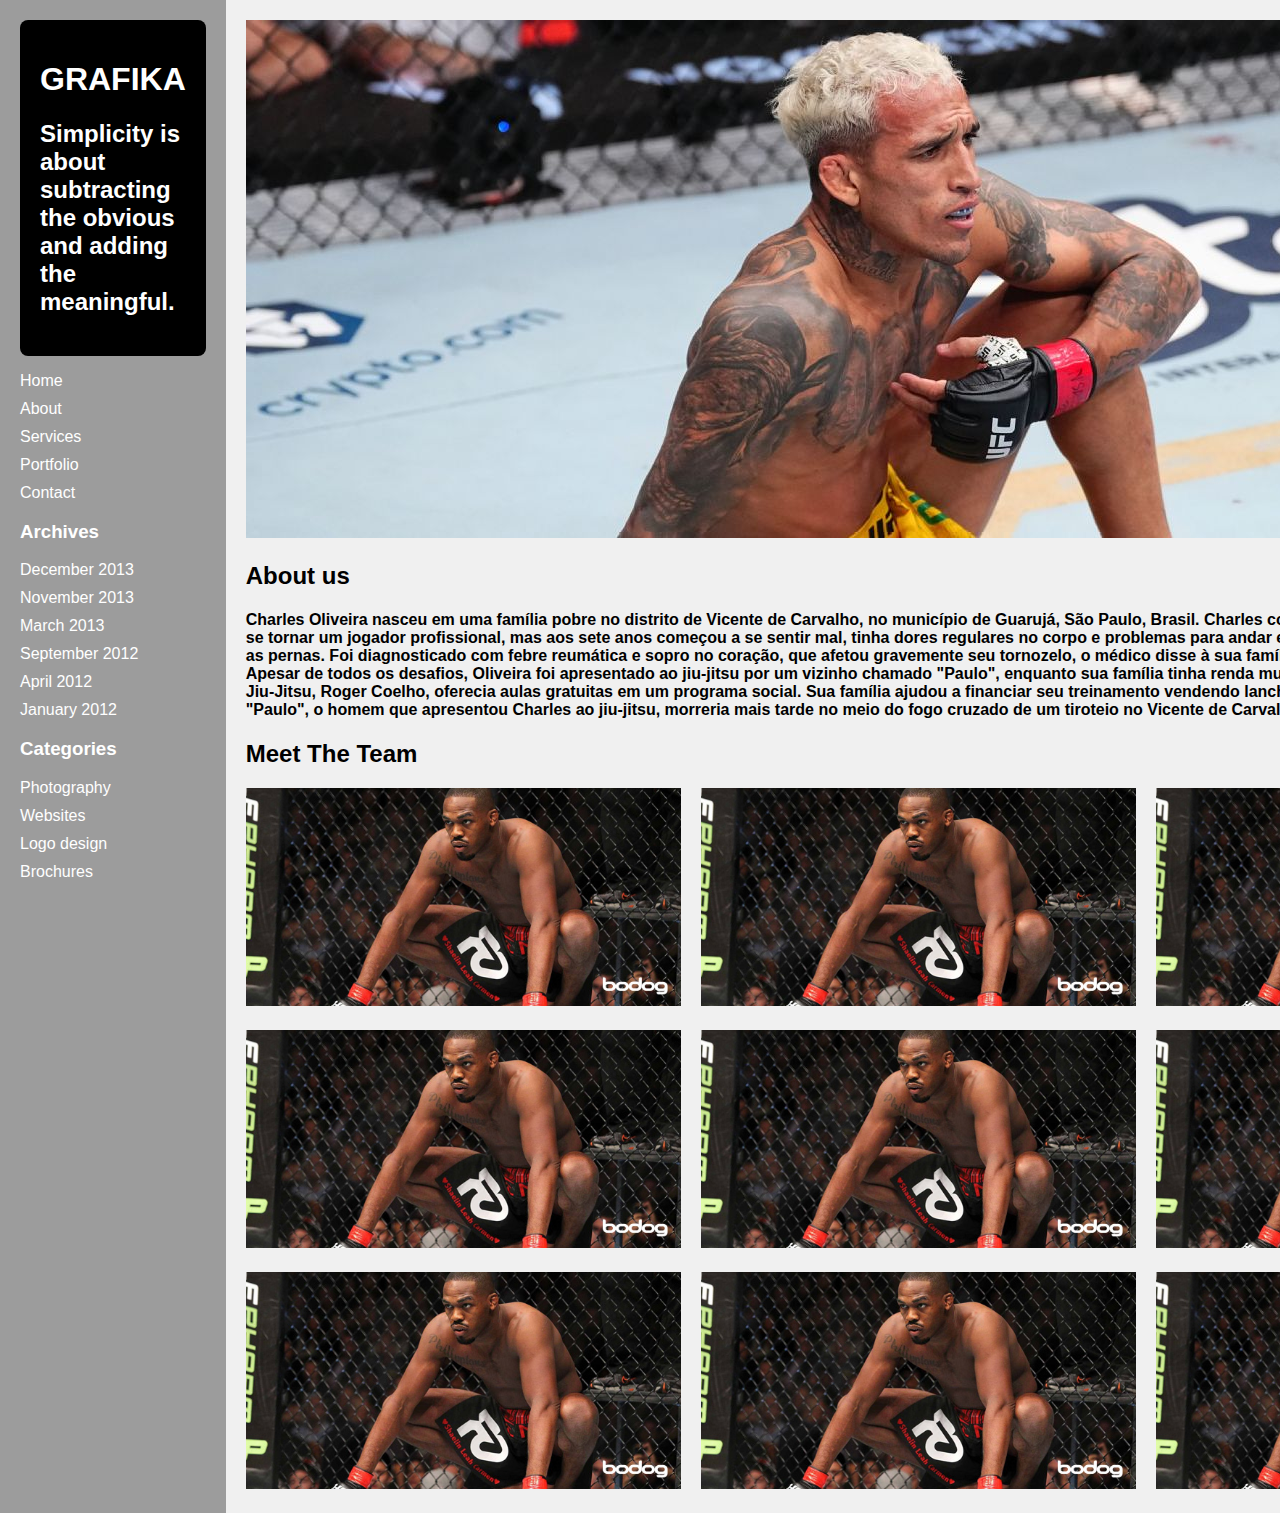
<file: index.html>
<!DOCTYPE html>
<html lang="en">
<head>
    <meta charset="UTF-8">
    <meta name="viewport" content="width=device-width, initial-scale=1.0">
    <link rel="stylesheet" href="grafika.css">
    <title>Grafika</title>
</head>
<body>
    <div class="container">
        <div class="left-column">
            <div class="black-background">
                <h1>GRAFIKA</h1>
                <h2>Simplicity is about subtracting the obvious and adding the meaningful.</h2>
            </div>
            <ul class="menu">
                <li><a href="index.html">Home</a></li>
                <li><a href="about.html">About</a></li>
                <li><a href="services.html">Services</a></li>
                <li><a href="portfolio.html">Portfolio</a></li>
                <li><a href="contact.html">Contact</a></li>
            </ul>

            <h3>Archives</h3>
            <ul class="archive-list">
                <li>December 2013</li>
                <li>November 2013</li>
                <li>March 2013</li>
                <li>September 2012</li>
                <li>April 2012</li>
                <li>January 2012</li>
            </ul>

            <h3>Categories</h3>
            <ul class="category-list">
                <li>Photography</li>
                <li>Websites</li>
                <li>Logo design</li>
                <li>Brochures</li>
            </ul>
        </div>
        
        <div class="right-column">
            <img src="r1318596_1296x518_5-2.jpg" style="margin-right: 50px;">
            <h2>About us</h2>
            <h4>Charles Oliveira nasceu em uma família pobre no distrito de Vicente de Carvalho, no município de Guarujá, São Paulo, Brasil. Charles começou a jogar futebol
                com o sonho de se tornar um jogador profissional, mas aos sete anos começou a se sentir mal, tinha dores regulares no corpo e problemas para andar e em alguns
                 casos não conseguia mexer as pernas. Foi diagnosticado com febre reumática e sopro no coração, que afetou gravemente seu tornozelo, o médico disse à sua família
                  que ele poderia ficar paraplégico. Apesar de todos os desafios, Oliveira foi apresentado ao jiu-jitsu por um vizinho chamado "Paulo", enquanto sua família tinha
                   renda muito baixa, o treinador da academia de Jiu-Jitsu, Roger Coelho, oferecia aulas gratuitas em um programa social. Sua família ajudou a financiar seu
                    treinamento vendendo lanches de rua e papelão descartado. "Paulo", o homem que apresentou Charles ao jiu-jitsu, morreria mais tarde no meio do fogo cruzado
                     de um tiroteio no Vicente de Carvalho, quando Charles tinha 14 anos.[4]</h4>
            
            <h2>Meet The Team</h2>
            <div class="gallery team">
                <div><img src="jon-jones-marreta-1.jpg" class="team-img"></div>
                <div><img src="jon-jones-marreta-1.jpg" class="team-img"></div>
                <div><img src="jon-jones-marreta-1.jpg" class="team-img"></div>
                <div><img src="jon-jones-marreta-1.jpg" class="team-img"></div>
                <div><img src="jon-jones-marreta-1.jpg" class="team-img"></div>
                <div><img src="jon-jones-marreta-1.jpg" class="team-img"></div>
                <div><img src="jon-jones-marreta-1.jpg" class="team-img"></div>
                <div><img src="jon-jones-marreta-1.jpg" class="team-img"></div>
                <div><img src="jon-jones-marreta-1.jpg" class="team-img"></div>
            </div>
        </div>

        <div class="third-column">
            <h2>Our Skills</h2>
            <h4>Frontend Development</h4>
            <div class="chart">
                <div class="progress" style="width: 71%;"></div>
                <div class="progress-label">71%</div>
              </div>
            
                
                <h4>Phothoshop</h4>
                <div class="chart">
                    <div class="progress" style="width: 71%;"></div>
                    <div class="progress-label">85%</div>
                  </div>

                  <h4>Wordpress</h4>
                <div class="chart">
                    <div class="progress" style="width: 71%;"></div>
                    <div class="progress-label">76%</div>
                  </div>

                  <h4>Plugins</h4>
                <div class="chart">
                    <div class="progress" style="width: 71%;"></div>
                    <div class="progress-label">53%</div>
                  </div>
              
              
        </div>
    </div>
</body>
</html>
</file>
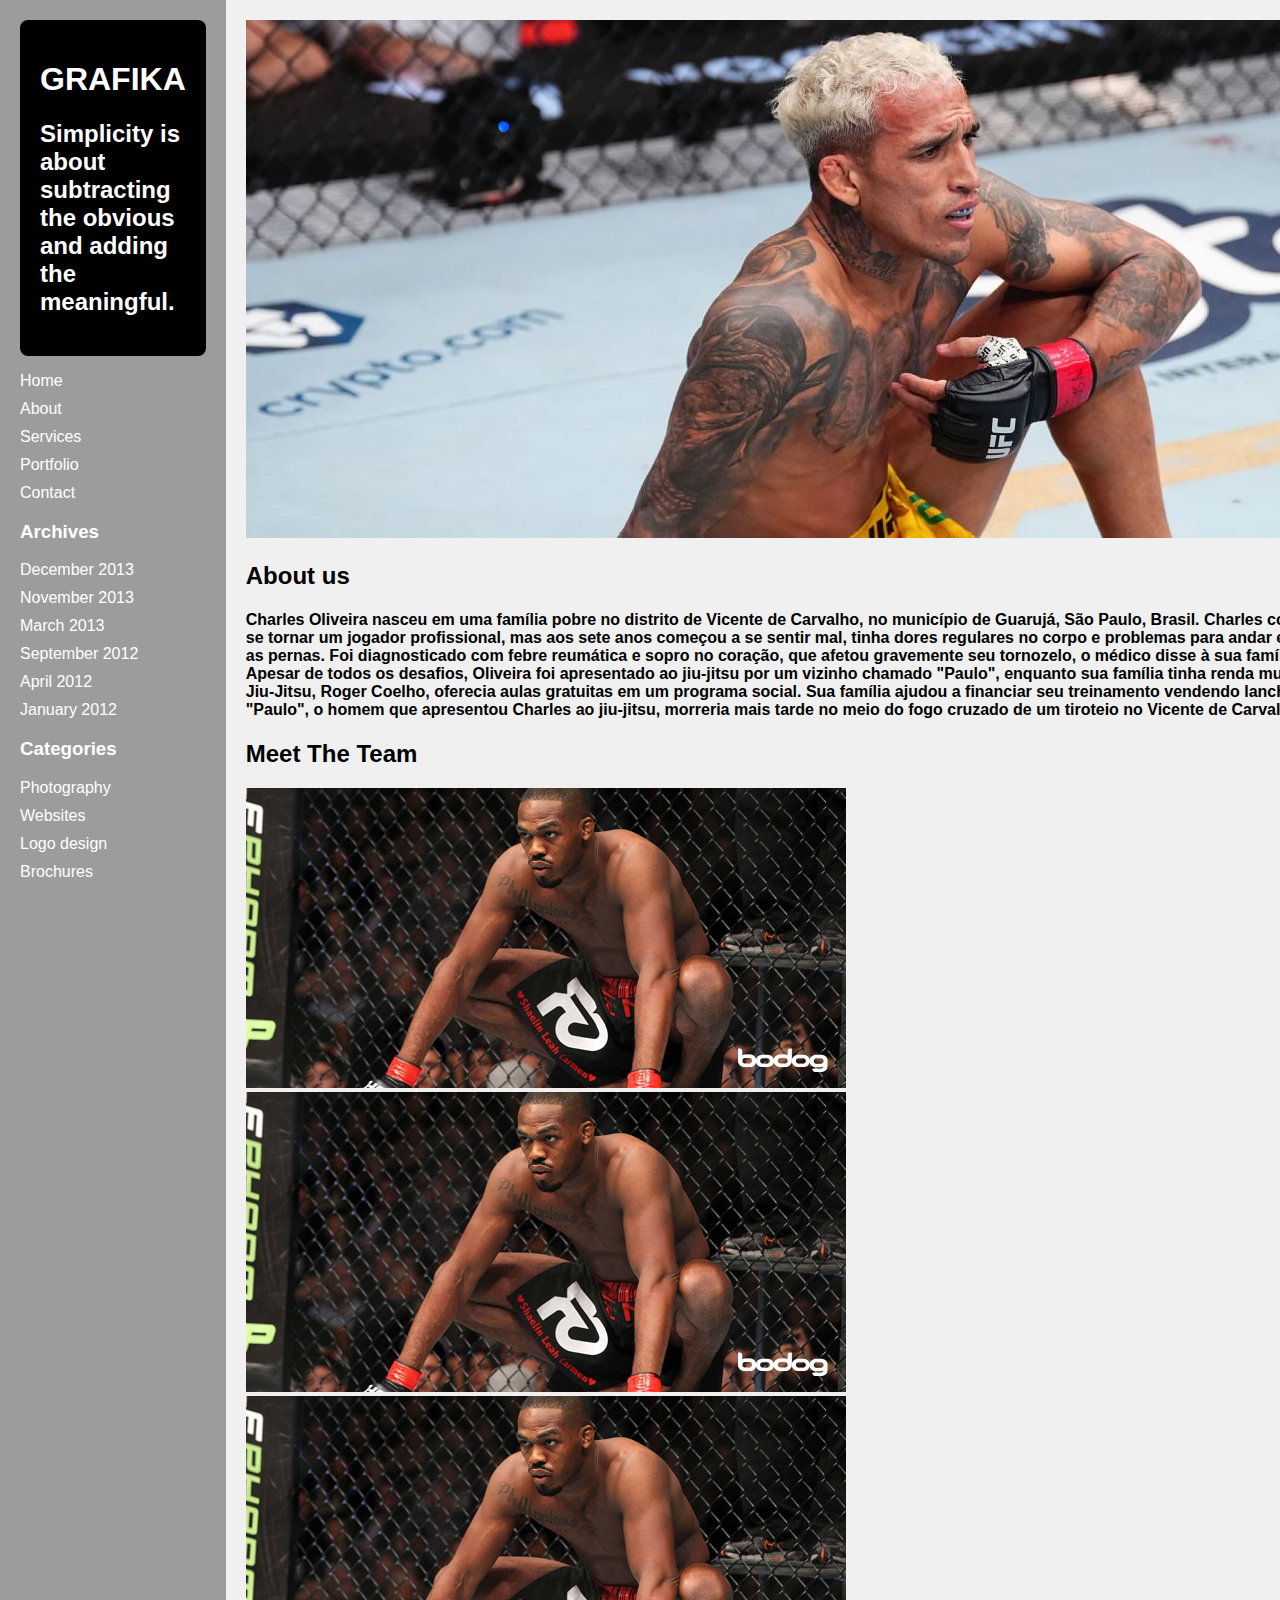
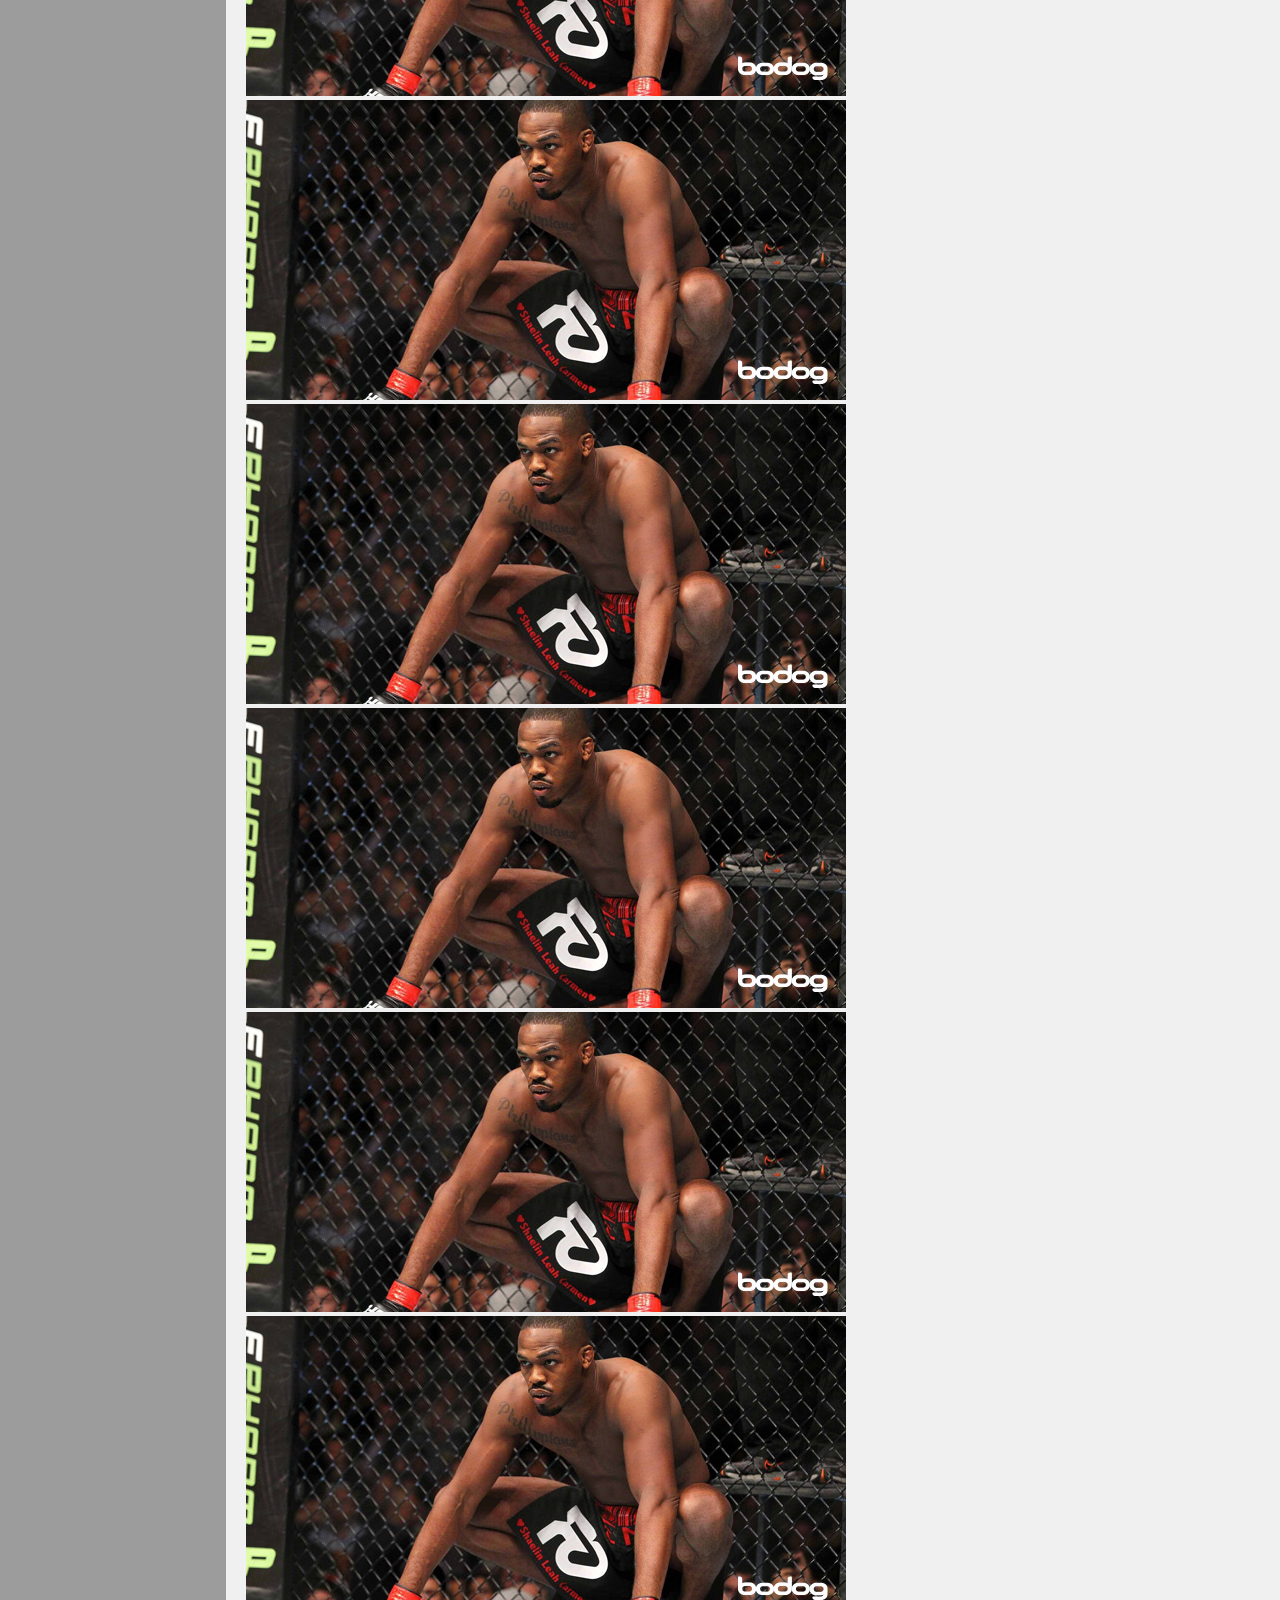
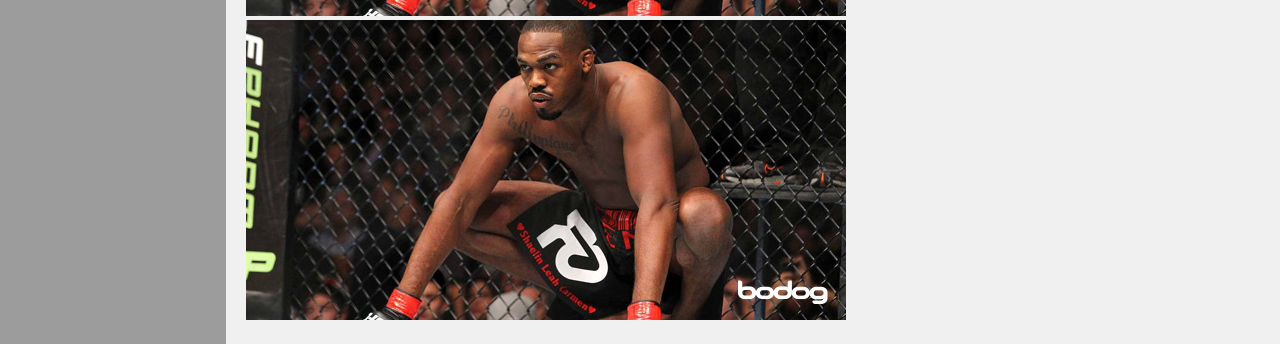
<file: about.html>
<!DOCTYPE html>
<html lang="en">
<head>
    <meta charset="UTF-8">
    <meta name="viewport" content="width=device-width, initial-scale=1.0">
    <link rel="stylesheet" href="grafika.css">
    <title>Grafika</title>
</head>
<body>
    <div class="container">
        <div class="left-column">
            <div class="black-background">
                <h1>GRAFIKA</h1>
                <h2>Simplicity is about subtracting the obvious and adding the meaningful.</h2>
            </div>
            <div class="yellow-background">
                <ul class="menu">
                    <li><a href="home.html">Home</a></li>
                    <li><a href="about.html">About</a></li>
                    <li><a href="services.html">Services</a></li>
                    <li><a href="portfolio.html">Portfolio</a></li>
                    <li><a href="contact.html">Contact</a></li>
                </ul>
            </div>
            <div class="white-background">
                <h3>Archives</h3>
                <ul class="archive-list">
                    <li>December 2013</li>
                    <li>November 2013</li>
                    <li>March 2013</li>
                    <li>September 2012</li>
                    <li>April 2012</li>
                    <li>January 2012</li>
                </ul>
                <div class="divider"></div>
                <h3>Categories</h3>
                <ul class="category-list">
                    <li>Photography</li>
                    <li>Websites</li>
                    <li>Logo design</li>
                    <li>Brochures</li>
                </ul>
                <div class="divider"></div>
            </div>
        </div>
        
        <div class="right-column">
            <img src="r1318596_1296x518_5-2.jpg" style="margin-right: 50px;">
            <h2>About us</h2>
            <h4>Charles Oliveira nasceu em uma família pobre no distrito de Vicente de Carvalho, no município de Guarujá, São Paulo, Brasil. Charles começou a jogar futebol com o sonho de se tornar um jogador profissional, mas aos sete anos começou a se sentir mal, tinha dores regulares no corpo e problemas para andar e em alguns casos não conseguia mexer as pernas. Foi diagnosticado com febre reumática e sopro no coração, que afetou gravemente seu tornozelo, o médico disse à sua família que ele poderia ficar paraplégico. Apesar de todos os desafios, Oliveira foi apresentado ao jiu-jitsu por um vizinho chamado "Paulo", enquanto sua família tinha renda muito baixa, o treinador da academia de Jiu-Jitsu, Roger Coelho, oferecia aulas gratuitas em um programa social. Sua família ajudou a financiar seu treinamento vendendo lanches de rua e papelão descartado. "Paulo", o homem que apresentou Charles ao jiu-jitsu, morreria mais tarde no meio do fogo cruzado de um tiroteio no Vicente de Carvalho, quando Charles tinha 14 anos.</h4>
            
            <h2>Meet The Team</h2>
            <div class="gallery">
                <div><img src="jon-jones-marreta-1.jpg" class="team-img"></div>
                <div><img src="jon-jones-marreta-1.jpg" class="team-img"></div>
                <div><img src="jon-jones-marreta-1.jpg" class="team-img"></div>
                <div><img src="jon-jones-marreta-1.jpg" class="team-img"></div>
                <div><img src="jon-jones-marreta-1.jpg" class="team-img"></div>
                <div><img src="jon-jones-marreta-1.jpg" class="team-img"></div>
                <div><img src="jon-jones-marreta-1.jpg" class="team-img"></div>
                <div><img src="jon-jones-marreta-1.jpg" class="team-img"></div>
                <div><img src="jon-jones-marreta-1.jpg" class="team-img"></div>
            </div>
        </div>

        <div class="third-column">
            <h2>Our Skills</h2>
            <h4>Frontend Development</h4>
            <div class="chart">
                <div class="progress" style="width: 71%;"></div>
                <div class="progress-label">71%</div>
            </div>
            
            <h4>Phothoshop</h4>
            <div class="chart">
                <div class="progress" style="width: 85%;"></div>
                <div class="progress-label">85%</div>
            </div>

            <h4>Wordpress</h4>
            <div class="chart">
                <div class="progress" style="width: 76%;"></div>
                <div class="progress-label">76%</div>
            </div>

            <h4>Plugins</h4>
            <div class="chart">
                <div class="progress" style="width: 53%;"></div>
                <div class="progress-label">53%</div>
            </div>
        </div>
    </div>
</body>
</html>
</file>
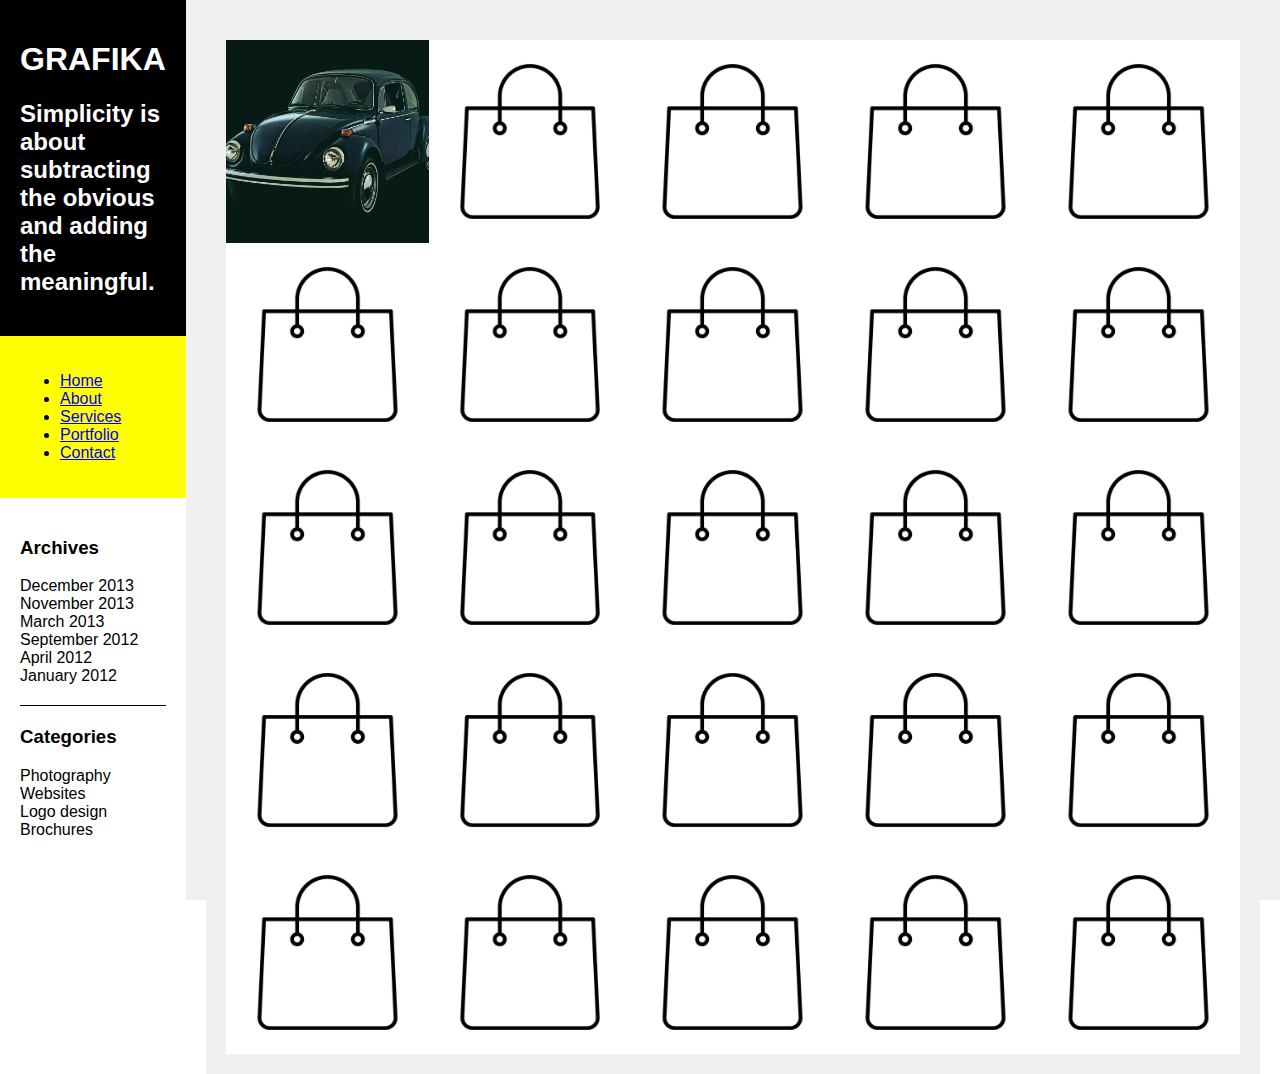
<file: portifolio.html>
<!DOCTYPE html>
<html lang="en">
<head>
    <meta charset="UTF-8">
    <meta name="viewport" content="width=device-width, initial-scale=1.0">
    <title>Grafika</title>
    <link rel="stylesheet" href="portifolio.css">
</head>
<body>
    <div class="container">
        <div class="left-column">
            <div class="black-section">
                <h1>GRAFIKA</h1>
                <h2>Simplicity is about subtracting the obvious and adding the meaningful.</h2>
            </div>
            <div class="yellow-section">
                <ul id="menu">
                    <li><a href="home.html">Home</a></li>
                    <li><a href="about.html">About</a></li>
                    <li><a href="services.html">Services</a></li>
                    <li><a href="portfolio.html">Portfolio</a></li>
                    <li><a href="contact.html">Contact</a></li>
                </ul>
            </div>
            <div class="white-section">
                
                <ul class="archive-list">
                    <h3>Archives</h3>
                    <li>December 2013</li>
                    <li>November 2013</li>
                    <li>March 2013</li>
                    <li>September 2012</li>
                    <li>April 2012</li>
                    <li>January 2012</li>
                </ul>
                <div class="divider"></div>
                
                <ul class="category-list">
                    <h3>Categories</h3>
                    <li>Photography</li>
                    <li>Websites</li>
                    <li>Logo design</li>
                    <li>Brochures</li>
                </ul>
            </div>
        </div>

        <div class="right-column">
            <div class="right-column">
                <div class="portfolio">
                    <div class="row">
                        <img src="volkswagen_kafer_1302-fusca-super-beetle-modelo-alemao-azul-frente-estudio-com-fundo-preto.webp" alt="Imagem 1">
                        <img src="2205906-icone-de-sacola-de-compras-vetor.jpg" alt="Imagem 2">
                        <img src="2205906-icone-de-sacola-de-compras-vetor.jpg" alt="Imagem 3">
                        <img src="2205906-icone-de-sacola-de-compras-vetor.jpg" alt="Imagem 4">
                        <img src="2205906-icone-de-sacola-de-compras-vetor.jpg" alt="Imagem 5">
                    </div>
                    <div class="row">
                        <img src="2205906-icone-de-sacola-de-compras-vetor.jpg" alt="Imagem 1">
                        <img src="2205906-icone-de-sacola-de-compras-vetor.jpg" alt="Imagem 2">
                        <img src="2205906-icone-de-sacola-de-compras-vetor.jpg" alt="Imagem 3">
                        <img src="2205906-icone-de-sacola-de-compras-vetor.jpg" alt="Imagem 4">
                        <img src="2205906-icone-de-sacola-de-compras-vetor.jpg" alt="Imagem 5">
                    </div>
                    <div class="row">
                        <img src="2205906-icone-de-sacola-de-compras-vetor.jpg" alt="Imagem 1">
                        <img src="2205906-icone-de-sacola-de-compras-vetor.jpg" alt="Imagem 2">
                        <img src="2205906-icone-de-sacola-de-compras-vetor.jpg" alt="Imagem 3">
                        <img src="2205906-icone-de-sacola-de-compras-vetor.jpg" alt="Imagem 4">
                        <img src="2205906-icone-de-sacola-de-compras-vetor.jpg" alt="Imagem 5">
                    </div>
                    <div class="row">
                        <img src="2205906-icone-de-sacola-de-compras-vetor.jpg" alt="Imagem 1">
                        <img src="2205906-icone-de-sacola-de-compras-vetor.jpg" alt="Imagem 2">
                        <img src="2205906-icone-de-sacola-de-compras-vetor.jpg" alt="Imagem 3">
                        <img src="2205906-icone-de-sacola-de-compras-vetor.jpg" alt="Imagem 4">
                        <img src="2205906-icone-de-sacola-de-compras-vetor.jpg" alt="Imagem 5">
                    </div>
                    <div class="row">
                        <img src="2205906-icone-de-sacola-de-compras-vetor.jpg" alt="Imagem 1">
                        <img src="2205906-icone-de-sacola-de-compras-vetor.jpg" alt="Imagem 2">
                        <img src="2205906-icone-de-sacola-de-compras-vetor.jpg" alt="Imagem 3">
                        <img src="2205906-icone-de-sacola-de-compras-vetor.jpg" alt="Imagem 4">
                        <img src="2205906-icone-de-sacola-de-compras-vetor.jpg" alt="Imagem 5">
                    </div>
                    
                   
                </div>
            </div>
            


        </div>
       
</body>
</html>
</file>
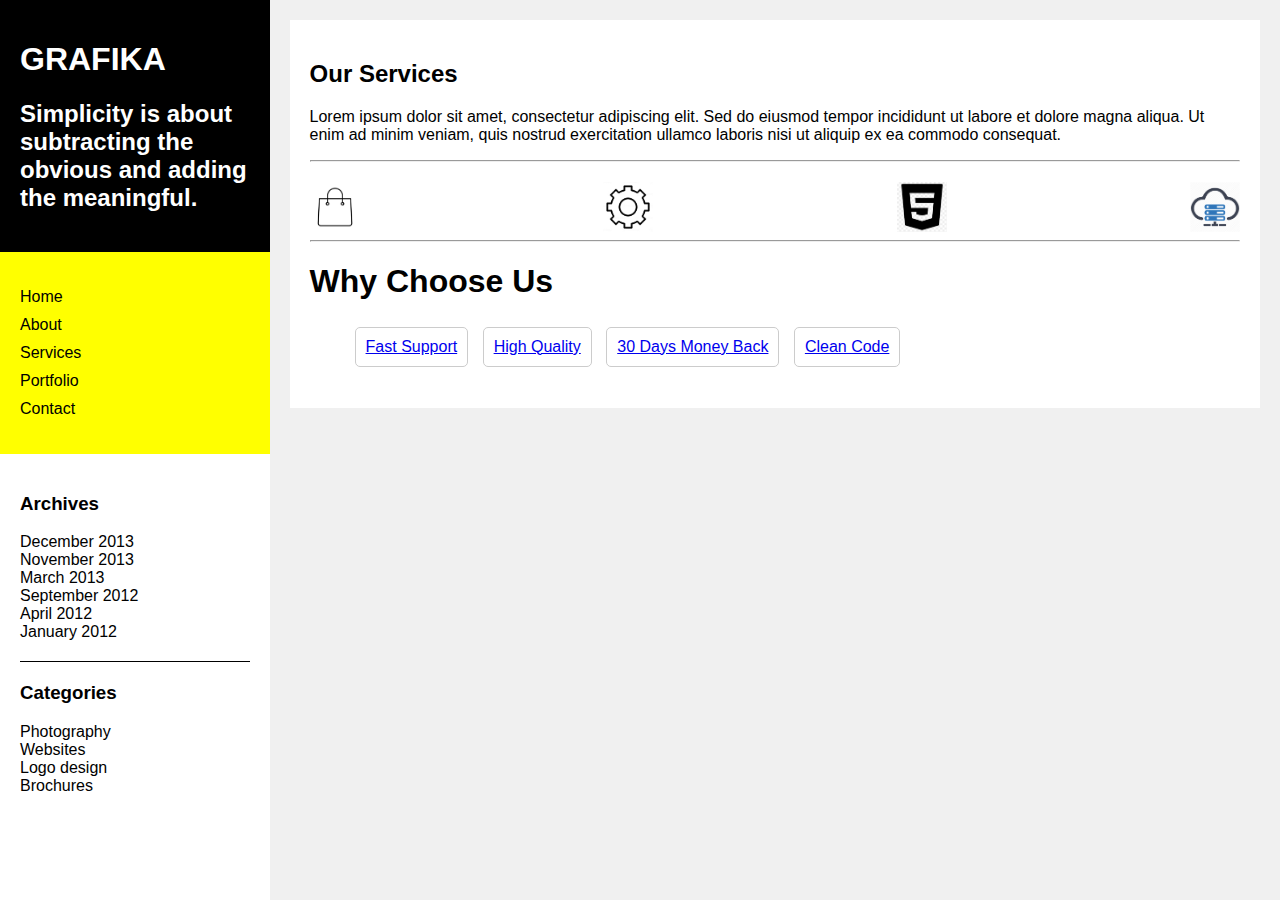
<file: services.html>
<!DOCTYPE html>
<html lang="en">
<head>
    <meta charset="UTF-8">
    <meta name="viewport" content="width=device-width, initial-scale=1.0">
    <link rel="stylesheet" href="services.css">
    <title>Grafika</title>
</head>
<body>
    <div class="container">
        <div class="left-column">
            <div class="black-background">
                <h1>GRAFIKA</h1>
                <h2>Simplicity is about subtracting the obvious and adding the meaningful.</h2>
            </div>
            <div class="yellow-background">
                <ul class="menu">
                    <li><a href="home.html">Home</a></li>
                    <li><a href="about.html">About</a></li>
                    <li><a href="services.html">Services</a></li>
                    <li><a href="portfolio.html">Portfolio</a></li>
                    <li><a href="contact.html">Contact</a></li>
                </ul>
            </div>
            <div class="white-background">
                <h3>Archives</h3>
                <ul class="archive-list">
                    <li>December 2013</li>
                    <li>November 2013</li>
                    <li>March 2013</li>
                    <li>September 2012</li>
                    <li>April 2012</li>
                    <li>January 2012</li>
                </ul>
                <div class="divider"></div>
                <h3>Categories</h3>
                <ul class="category-list">
                    <li>Photography</li>
                    <li>Websites</li>
                    <li>Logo design</li>
                    <li>Brochures</li>
                </ul>
            </div>
        </div>
        <div class="right-column">
            <div class="white-background">
                <h2>Our Services</h2>
                <p>Lorem ipsum dolor sit amet, consectetur adipiscing elit. Sed do eiusmod tempor incididunt ut labore et dolore magna aliqua. Ut enim ad minim veniam, quis nostrud exercitation ullamco laboris nisi ut aliquip ex ea commodo consequat.</p>
                <hr>
                <div class="logos">
                    <img src="copia.jpg" alt="Web Design">
                    <img src="setting-line-icon-png.webp" alt="Plug-in">
                    <img src="images (1).png" alt="Web Hosting">
                    <img src="images.png" alt="HTML5">
                </div>
                <hr>
                <h1>Why Choose Us</h1>
               
                <ul class="topics">
                    <li><a href="#fast-support">Fast Support</a></li>
                    <li><a href="#high-quality">High Quality</a></li>
                    <li><a href="#30-days-money-back">30 Days Money Back</a></li>
                    <li><a href="#clean-code">Clean Code</a></li>
                </ul>
               
                <div id="fast-support" class="topic-description">
                    <h3>Fast Support</h3>
                    <p>Charles Oliveira nasceu em uma família pobre no distrito de Vicente de Carvalho, no município de Guarujá
                        , São Paulo, Brasil. Charles começou a jogar futebol com o sonho de se tornar um jogador profissional, mas
                         aos sete anos começou a se sentir mal, tinha dores regulares no corpo e problemas para andar e em alguns casos
                          não conseguia mexer as pernas. Foi diagnosticado com febre reumática e sopro no coração, que afetou gravemente seu tornozelo
                          , o médico disse à sua família que ele poderia ficar paraplégico. Apesar de todos os desafios, Oliveira foi apresentado ao jiu-jitsu
                           por um vizinho chamado "Paulo", enquanto sua família tinha renda muito baixa,</p>
                </div>
                <div id="high-quality" class="topic-description">
                    <h3>High Quality</h3>
                    <p>Charles Oliveira nasceu em uma família pobre no distrito de Vicente de Carvalho, no município de Guarujá
                        , São Paulo, Brasil. Charles começou a jogar futebol com o sonho de se tornar um jogador profissional, mas
                         aos sete anos começou a se sentir mal, tinha dores regulares no corpo e problemas para andar e em alguns casos
                          não conseguia mexer as pernas. Foi diagnosticado com febre reumática e sopro no coração, que afetou gravemente seu tornozelo
                          , o médico disse à sua família que ele poderia ficar paraplégico. Apesar de todos os desafios, Oliveira foi apresentado ao jiu-jitsu
                           por um vizinho chamado "Paulo", enquanto sua família tinha renda muito baixa</p>
                </div>
                <div id="30-days-money-back" class="topic-description">
                    <h3>30 Days Money Back</h3>
                    <p>Charles Oliveira nasceu em uma família pobre no distrito de Vicente de Carvalho, no município de Guarujá
                        , São Paulo, Brasil. Charles começou a jogar futebol com o sonho de se tornar um jogador profissional, mas
                         aos sete anos começou a se sentir mal, tinha dores regulares no corpo e problemas para andar e em alguns casos
                          não conseguia mexer as pernas. Foi diagnosticado com febre reumática e sopro no coração, que afetou gravemente seu tornozelo
                          , o médico disse à sua família que ele poderia ficar paraplégico. Apesar de todos os desafios, Oliveira foi apresentado ao jiu-jitsu
                           por um vizinho chamado "Paulo", enquanto sua família tinha renda muito baixa</p>
                </div>
                <div id="clean-code" class="topic-description">
                    <h3>Clean Code</h3>
                    <p>Charles Oliveira nasceu em uma família pobre no distrito de Vicente de Carvalho, no município de Guarujá
                        , São Paulo, Brasil. Charles começou a jogar futebol com o sonho de se tornar um jogador profissional, mas
                         aos sete anos começou a se sentir mal, tinha dores regulares no corpo e problemas para andar e em alguns casos
                          não conseguia mexer as pernas. Foi diagnosticado com febre reumática e sopro no coração, que afetou gravemente seu tornozelo
                          , o médico disse à sua família que ele poderia ficar paraplégico. Apesar de todos os desafios, Oliveira foi apresentado ao jiu-jitsu
                           por um vizinho chamado "Paulo", enquanto sua família tinha renda muito baixa</p>
                </div>
            </div>
        </div>
        
        
                </div>
            </div>
        </div>
    </div>
</body>
</html>
</file>
<file: grafika.css>
body {
    margin: 0;
    font-family: Arial, sans-serif;
}

.container {
    display: flex;
    max-width: 100%;
    min-height: 100vh;
}

.left-column {
    width: 15%;
    background-color: #9c9c9c;
    color: #fff;
    padding: 20px;
}

.right-column {
    flex: 3;
    background-color: #f0f0f0;
    padding: 20px;
}

.black-background {
    background-color: #000;
    padding: 20px;
    border-radius: 8px;
}

.menu {
    padding-left: 0;
}

.menu li {
    list-style: none;
    margin-bottom: 10px;
}

.menu a {
    color: #fff;
    text-decoration: none;
}

.archive-list,
.category-list {
    list-style: none;
    padding-left: 0;
}

.archive-list li,
.category-list li {
    margin-bottom: 10px;
}

.team {
    display: grid;
    grid-template-columns: repeat(3, 1fr);
    gap: 20px;
    justify-content: center; /* Centraliza horizontalmente */
    align-items: center; /* Centraliza verticalmente */
}

.team-img {
    max-width: 100%; /* Define a largura máxima das imagens */
    height: auto;
}
.third-column {
    width: 20%;
    background-color: #ffffff; /* Cor de fundo da terceira coluna */
    padding: 20px; /* Espaçamento interno */
    box-sizing: border-box; /* Incluir preenchimento no tamanho total */
}

.chart {
    width: 200px;
    height: 30px;
    background-color: #f0f0f0;
    border-radius: 5px;
    margin-bottom: 10px;
  }
  
  .progress {
    height: 100%;
    background-color: #007bff; /* Cor azul para representar o progresso */
    border-radius: 5px;
  }
</file>
<file: portifolio.css>
body {
    margin: 0;
    font-family: Arial, sans-serif;
}

.container {
    display: flex;
    max-width: 100%;
    height: 100vh;
}

.left-column {
    width: 20%;
    display: flex;
    flex-direction: column;
}

.black-section {
    background-color: black;
    color: white;
    padding: 20px;
}

.yellow-section {
    background-color: yellow;
    color: black;
    padding: 20px;
}

.white-section {
    background-color: white;
    color: black;
    padding: 20px;
}

.right-column {
    flex-grow: 1; /* Faz o right-column ocupar todo o espaço restante */
    background-color: #f0f0f0;
    padding: 20px;
}

.archive-list, .category-list {
    list-style-type: none;
    padding: 0;
    margin: 0;
}

.divider {
    border-bottom: 1px solid black;
    margin: 20px 0;
}

.portfolio {
    display: flex;
    flex-wrap: wrap;
}

.row {
    width: 100%; /* Ocupa 100% da largura */
    display: flex;
    flex-wrap: wrap; /* Permite que as imagens quebrem para a próxima linha */
    margin: 0; /* Remove margem padrão */
    padding: 0; /* Remove padding padrão */
}

.row img {
    width: 20%; /* Define a largura de cada imagem */
    height: auto; /* Mantém a proporção da imagem */
    object-fit: cover; /* Faz com que a imagem cubra o espaço da caixa, preservando a proporção */
    margin: 0; /* Remove margem padrão */
    padding: 0; /* Remove padding padrão */
}
</file>
<file: services.css>
body {
    margin: 0;
    font-family: Arial, sans-serif;
}

.container {
    display: flex;
    max-width: 100%;
    height: 100vh;
}

.third-column {
    background-color: white;
    padding: 20px;
}
.left-column {
    width: 25%;
    display: flex;
    flex-direction: column;
}

.black-background {
    background-color: black;
    color: white;
    padding: 20px;
}
.yellow-background {
    background-color: yellow;
    color: black;
    padding: 20px;
}

.white-background {
    background-color: white;
    color: black;
    padding: 20px;
    flex-grow: 1;
}

.right-column {
    width: 90%;
    background-color: #f0f0f0;
    padding: 20px;
}




.logos img {
    width: 50px; 
    height: auto; 
}

.logos {
    display: flex;
    justify-content: space-between;
    align-items: center;
    margin-top: 20px;
}


.menu {
    list-style-type: none;
    padding: 0;
}

.menu li {
    margin: 10px 0;
    position: relative;
}

.menu li a {
    color: inherit;
    text-decoration: none;
}

.menu li.active::after {
    content: '→';
    position: absolute;
    right: 10px;
    color: black;
}

ul.archive-list, ul.category-list {
    list-style-type: none;
    padding: 0;
    margin: 0;
}

.logos div {
    text-align: center;
}


.logos img {
    width: 50px; 
    height: auto; 
}


.logos p {
    margin-top: 5px;
    font-size: 12px;
}

    




.chart {
    position: relative;
    width: 100%;
    background-color: #ddd;
    margin: 10px 0;
    height: 30px;
    border-radius: 5px;
    overflow: hidden;
}

.progress {
    position: absolute;
    top: 0;
    left: 0;
    height: 100%;
    background-color: #4caf50;
}

.progress-label {
    position: absolute;
    top: 0;
    right: 10px;
    height: 100%;
    display: flex;
    align-items: center;
    font-weight: bold;
    color: #fff;
}


.divider {
    border-bottom: 1px solid black;
    margin: 20px 0;
}

.archive-list, .category-list {
    padding-left: 20px;
}

.gallery {
    display: grid;
    grid-template-columns: repeat(3, 1fr); 
    grid-gap: 10px; 
}

.team-img {
    width: 100%; 
    height: auto; 
}
.gallery {
    display: flex;
    flex-wrap: wrap;
}

.post {
    width: calc(33.33% - 20px); 
    margin: 10px;
    background-color: #f9f9f9;
    border-radius: 10px;
    overflow: hidden;
}

.post img {
    width: 100%;
    height: auto;
}

.post-info {
    padding: 10px;
}

.post-info h3 {
    margin-top: 0;
}

.post-info p {
    margin-bottom: 10px;
}

.post-stats {
    display: flex;
    justify-content: space-between;
}

.post-stats span {
    font-size: 14px;
    color: #666;
}




.topic-description {
    display: none; 
    padding: 10px;
}


.topic-description:target {
    display: block; 
}

.topics li {
    display: inline-block;
    margin: 5px;
    padding: 10px;
    border: 1px solid #ccc;
    border-radius: 5px;
    cursor: pointer;
    color: #fff; 
    background-color: #fff; 
}


.topics li:target {
    background-color: yellow; 
}
</file>
